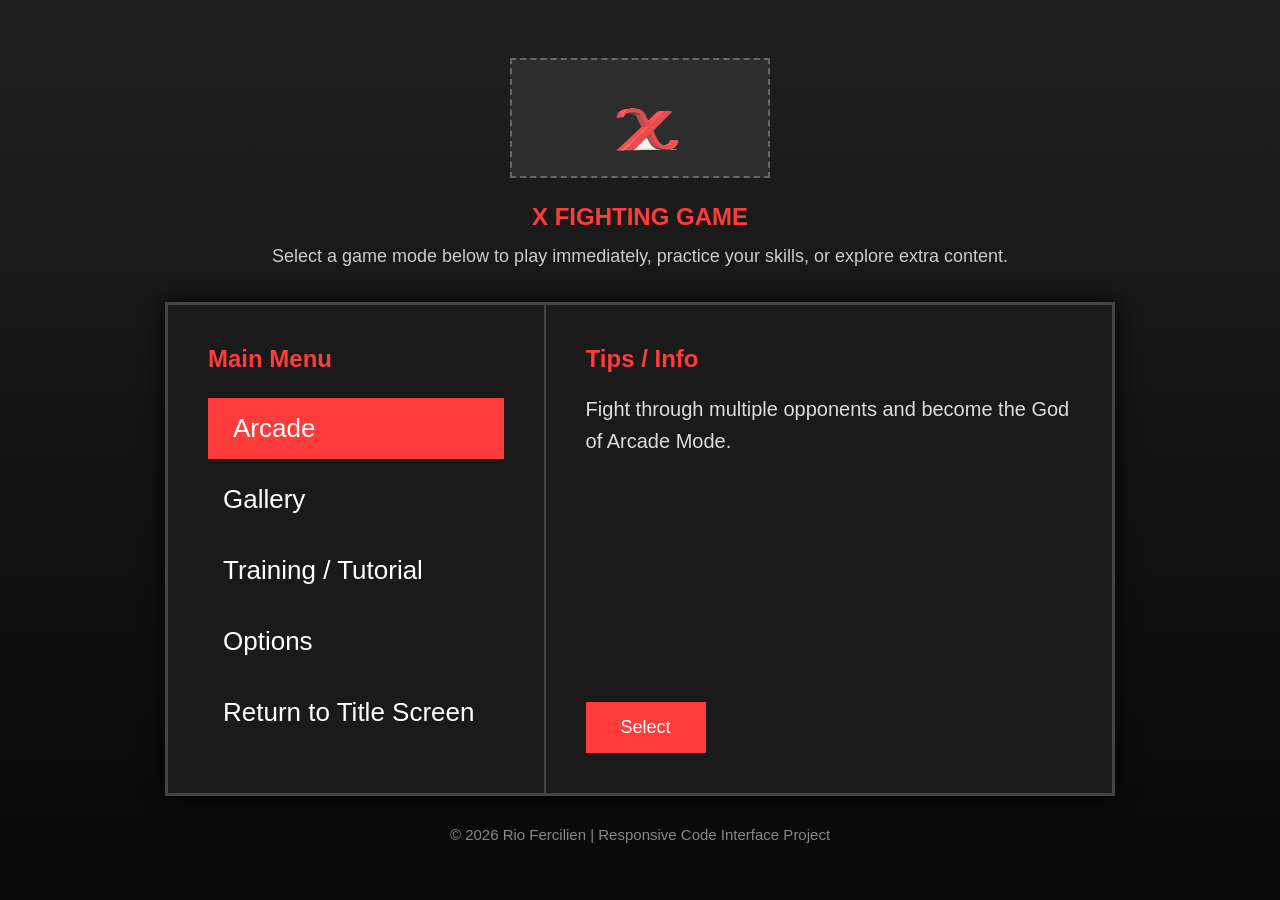
<file: DIG Project 2 - Copy/index.html>
<!DOCTYPE html>
<html lang="en">
<head>
    <meta charset="UTF-8">
    <meta name="viewport" content="width=device-width, initial-scale=1.0">
    <title>Fighting Game Main Menu</title>
    <link rel="stylesheet" href="style.css">
</head>

<body>

<div class="page">

    <section class="intro">

         <img src="logo.png" alt="Game Logo" class="logo">

        <h1 id="title">X Fighting Game</h1>

        <p>
            Select a game mode below to play immediately,
            practice your skills, or explore extra content.
        </p>

    </section>

    <div class="menu-container">

        <nav class="menu">

            <h2>Main Menu</h2>

            <ul>

                <li class="active"
                    data-info="Fight through multiple opponents and become the God of Arcade Mode.">
                    Arcade
                </li>

                <li
                    data-info="View unlocked artwork, character skins, music, and other collectibles.">
                    Gallery
                </li>

                <li
                    data-info="Practice combos, movement, and learn the game's mechanics.">
                    Training / Tutorial
                </li>

                <li
                    data-info="Adjust audio, controls, graphics, and gameplay settings.">
                    Options
                </li>

                <li
                    data-info="Return to the game's title screen.">
                    Return to Title Screen
                </li>

            </ul>

        </nav>

        <section class="info">

            <h2>Tips / Info</h2>

            <p id="description">
                Fight through multiple opponents and become the God of Arcade Mode.
            </p>

            <button class="start-btn" id="selectBtn">
                Select
            </button>

        </section>

    </div>

    <footer>

        <p>
            © 2026 Rio Fercilien | Responsive Code Interface Project
        </p>

    </footer>

</div>

<script src="script.js"></script>

</body>
</html>
</file>
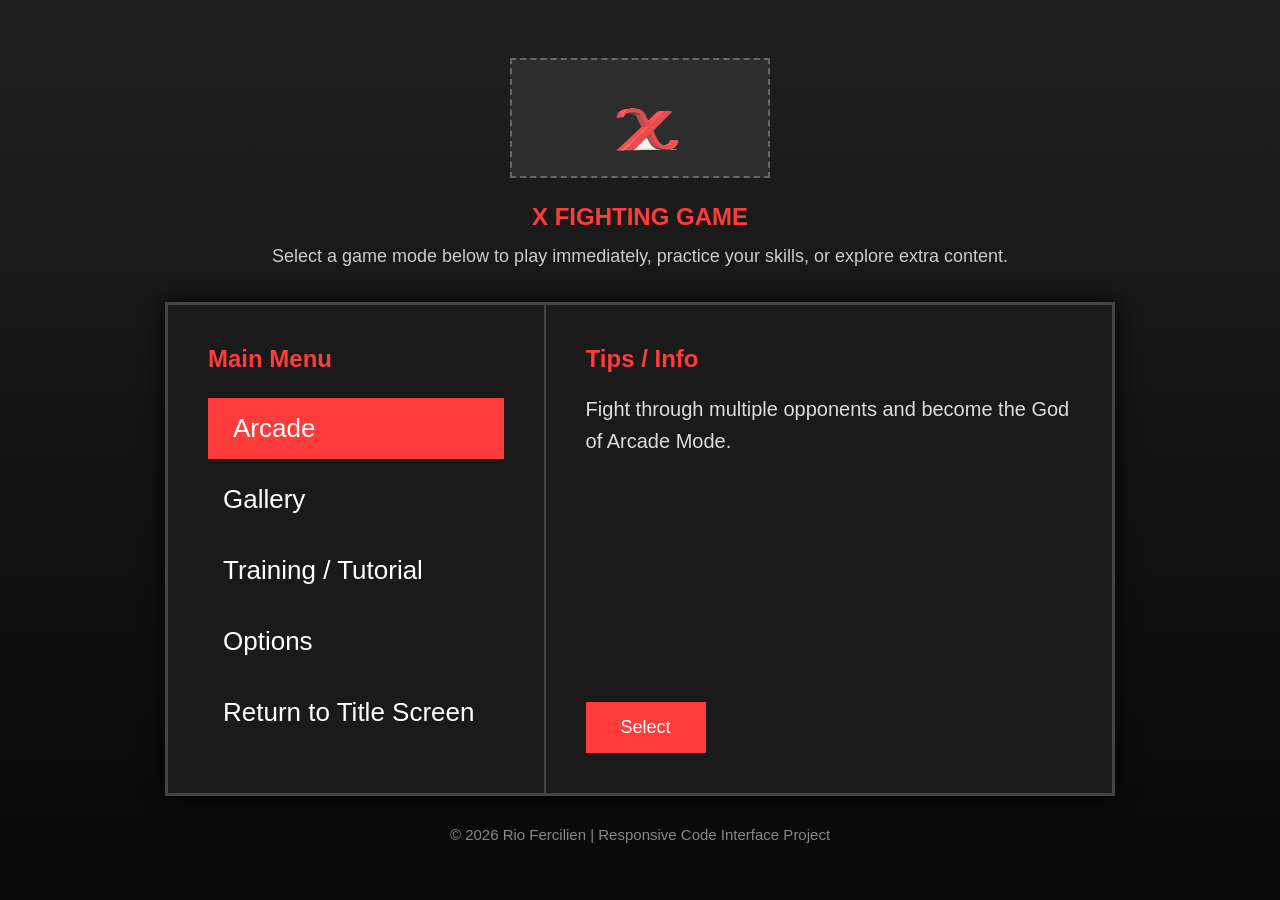
<file: DIG Project 2/index.html>
<!DOCTYPE html>
<html lang="en">
<head>
    <meta charset="UTF-8">
    <meta name="viewport" content="width=device-width, initial-scale=1.0">
    <title>Fighting Game Main Menu</title>
    <link rel="stylesheet" href="style.css">
</head>

<body>

<div class="page">

    <section class="intro">

         <img src="logo.png" alt="Game Logo" class="logo">

        <h1>X Fighting Game</h1>

        <p>
            Select a game mode below to play immediately,
            practice your skills, or explore extra content.
        </p>

    </section>

    <div class="menu-container">

        <nav class="menu">

            <h2>Main Menu</h2>

            <ul>

                <li class="active"
                    data-info="Fight through multiple opponents and become the God of Arcade Mode.">
                    Arcade
                </li>

                <li
                    data-info="View unlocked artwork, character skins, music, and other collectibles.">
                    Gallery
                </li>

                <li
                    data-info="Practice combos, movement, and learn the game's mechanics.">
                    Training / Tutorial
                </li>

                <li
                    data-info="Adjust audio, controls, graphics, and gameplay settings.">
                    Options
                </li>

                <li
                    data-info="Return to the game's title screen.">
                    Return to Title Screen
                </li>

            </ul>

        </nav>

        <section class="info">

            <h2>Tips / Info</h2>

            <p id="description">
                Fight through multiple opponents and become the God of Arcade Mode.
            </p>

            <button class="start-btn">
                Select
            </button>

        </section>

    </div>

    <footer>

        <p>
            © 2026 Rio Fercilien | Responsive Code Interface Project
        </p>

    </footer>

</div>

<script>

const items = document.querySelectorAll(".menu li");
const description = document.getElementById("description");

items.forEach(item => {

    item.addEventListener("mouseenter", () => {

        items.forEach(i => i.classList.remove("active"));

        item.classList.add("active");

        description.textContent = item.dataset.info;

    });

});

</script>

</body>
</html>
</file>
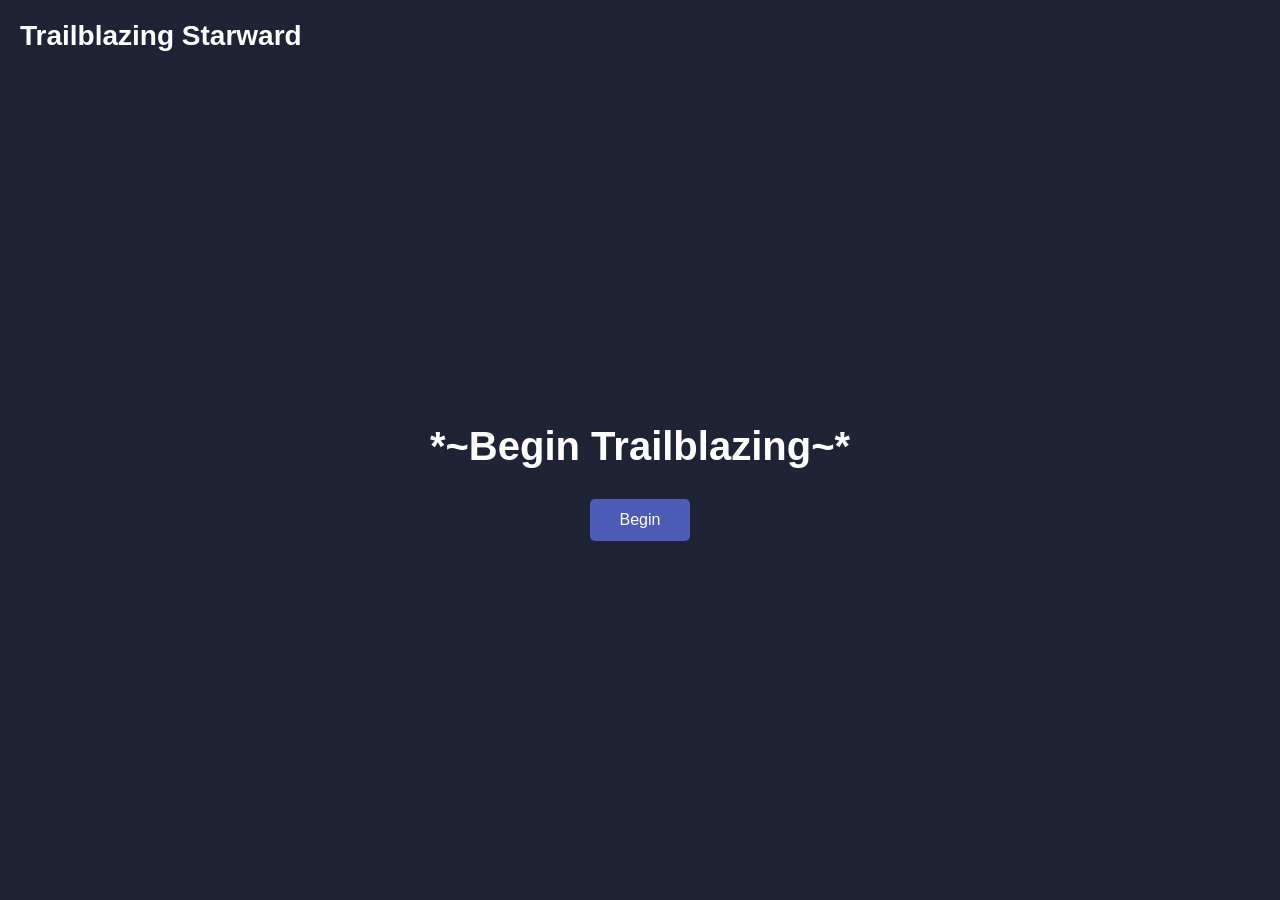
<file: final/index.html>
<!DOCTYPE html>
<html lang="en">
<head>
    <meta charset="UTF-8">
    <meta name="viewport" content="width=device-width, initial-scale=1.0">
    <title>Trailblazing Starward</title>
    <link rel="stylesheet" href="style.css">
</head>

<body>

<header class="main-header">
    <h1>Trailblazing Starward</h1>
</header>

<main class="landing-page">

    <div class="begin-container">

        <h2>*~Begin Trailblazing~*</h2>

        <a href="explore.html" class="button">
            Begin
        </a>

    </div>

</main>

</body>
</html>
</file>
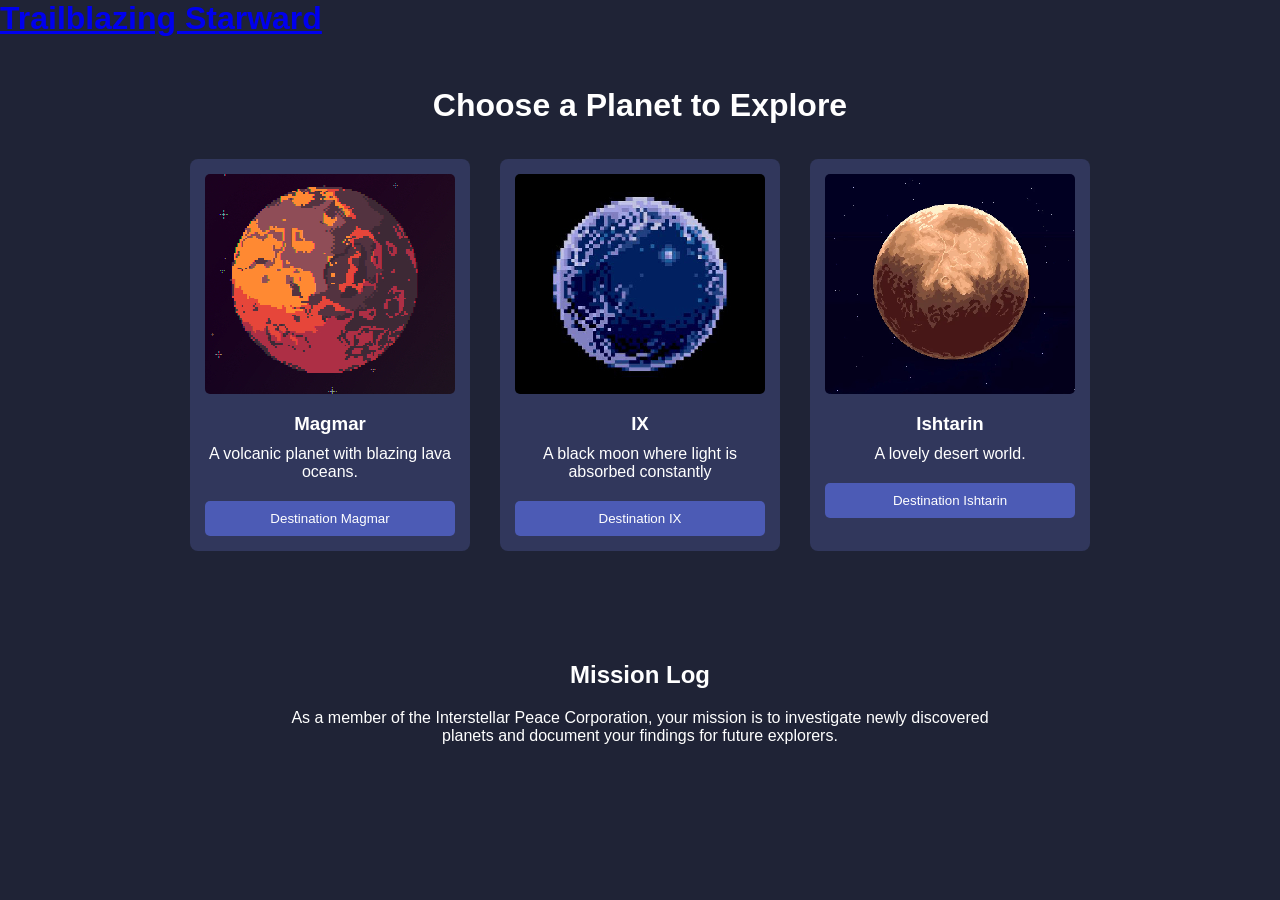
<file: final/explore.html>
<!DOCTYPE html>
<html lang="en">
<head>
    <meta charset="UTF-8">
    <meta name="viewport" content="width=device-width, initial-scale=1.0">
    <title>Trailblazing Starward</title>
    <link rel="stylesheet" href="style.css">
</head>

<body>

<header>

    <h1>
        <a href="index.html">Trailblazing Starward</a>
    </h1>

</header>

<section id="planets">

    <h2>Choose a Planet to Explore</h2>

    <div class="planet-container">

        <div class="planet-card">

            <img src="images/Magmar.jpg" alt="Magmar">

            <h3>Magmar</h3>

            <p>A volcanic planet with blazing lava oceans.</p>

            <button
                class="planet-btn"
                data-name="Magmar"
                data-description="Magmar is an active volcanic world filled with rivers of lava, towering obsidian cliffs, and constant eruptions. Despite the extreme temperatures, unique alien organisms have adapted to survive in its molten environment.">
                Destination Magmar
            </button>

        </div>

        <div class="planet-card">

            <img src="images/IX.jpg" alt="IX">

            <h3>IX</h3>

            <p>A black moon where light is absorbed constantly</p>

            <button
                class="planet-btn"
                data-name="IX"
                data-description="IX is a moon planet covered in a vantablack color. Gravity warps in it's presence and time passes by inexplicably.">
                Destination IX
            </button>

        </div>

        <div class="planet-card">

            <img src="images/Ishtarin.jpg" alt="Ishtarin">

            <h3>Ishtarin</h3>

            <p>A lovely desert world.</p>

            <button
                class="planet-btn"
                data-name="Ishtarin"
                data-description="Ishtarin is a warm desert planet known for its endless dunes and mysterious gems that form in the sand.">
                Destination Ishtarin
            </button>

        </div>

    </div>

</section>

<section id="mission">

    <h2>Mission Log</h2>

    <p>
        As a member of the Interstellar Peace Corporation, your mission is to
        investigate newly discovered planets and document your findings for
        future explorers.
    </p>

</section>

<div id="planetModal" class="modal">

    <div class="modal-content">

        <span class="close">&times;</span>

        <h2 id="modalTitle"></h2>

        <p id="modalDescription"></p>

    </div>

</div>

<script src="script.js"></script>

</body>
</html>
</file>
<file: DIG Project 2 - Copy/style.css>
*{
    margin:0;
    padding:0;
    box-sizing:border-box;
    font-family:Arial, Helvetica, sans-serif;
}

body{

    background:linear-gradient(to bottom,#202020,#080808);

    color:white;

    min-height:100vh;

    display:flex;

    justify-content:center;

    align-items:center;

    padding:40px;
}

.page{

    width:950px;

    text-align:center;
}

.intro{

    margin-bottom:35px;
}

.logo{

    width:260px;

    height:120px;

    margin:0 auto 25px auto;

    border:2px dashed #666;

    background:#2d2d2d;

    color:#888;

    display:flex;

    justify-content:center;

    align-items:center;

    font-size:28px;

    letter-spacing:3px;
}

.intro h1{

    color:#ff3b3b;

    margin-bottom:15px;

    text-transform:uppercase;
}

.intro p{

    color:#cccccc;

    font-size:18px;
}

.menu-container{

    display:flex;

    background:#1a1a1a;

    border:3px solid #444;

    box-shadow:0 0 20px black;

    min-height:450px;
}

.menu{

    width:40%;

    padding:40px;

    border-right:2px solid #444;

    text-align:left;
}

.menu h2{

    color:#ff3b3b;

    margin-bottom:25px;
}

.menu ul{

    list-style:none;
}

.menu li{

    padding:15px;

    margin:10px 0;

    font-size:26px;

    cursor:pointer;

    transition:.2s;
}

.menu li:hover,
.menu li.active{

    background:#ff3b3b;

    color:white;

    padding-left:25px;
}

.info{

    width:60%;

    padding:40px;

    display:flex;

    flex-direction:column;

    text-align:left;
}

.info h2{

    color:#ff3b3b;

    margin-bottom:20px;
}

#description{

    font-size:20px;

    line-height:1.6;

    color:#dddddd;

    min-height:160px;
}

.start-btn{

    margin-top:auto;

    align-self:flex-start;

    padding:15px 35px;

    background:#ff3b3b;

    color:white;

    border:none;

    font-size:18px;

    cursor:pointer;

    transition:.2s;
}

.start-btn:hover{

    background:#ff6565;
}

footer{

    margin-top:30px;

    color:#888;

    font-size:15px;
}
</file>
<file: DIG Project 2/style.css>
*{
    margin:0;
    padding:0;
    box-sizing:border-box;
    font-family:Arial, Helvetica, sans-serif;
}

body{

    background:linear-gradient(to bottom,#202020,#080808);

    color:white;

    min-height:100vh;

    display:flex;

    justify-content:center;

    align-items:center;

    padding:40px;
}

.page{

    width:950px;

    text-align:center;
}

.intro{

    margin-bottom:35px;
}

.logo{

    width:260px;

    height:120px;

    margin:0 auto 25px auto;

    border:2px dashed #666;

    background:#2d2d2d;

    color:#888;

    display:flex;

    justify-content:center;

    align-items:center;

    font-size:28px;

    letter-spacing:3px;
}

.intro h1{

    color:#ff3b3b;

    margin-bottom:15px;

    text-transform:uppercase;
}

.intro p{

    color:#cccccc;

    font-size:18px;
}

.menu-container{

    display:flex;

    background:#1a1a1a;

    border:3px solid #444;

    box-shadow:0 0 20px black;

    min-height:450px;
}

.menu{

    width:40%;

    padding:40px;

    border-right:2px solid #444;

    text-align:left;
}

.menu h2{

    color:#ff3b3b;

    margin-bottom:25px;
}

.menu ul{

    list-style:none;
}

.menu li{

    padding:15px;

    margin:10px 0;

    font-size:26px;

    cursor:pointer;

    transition:.2s;
}

.menu li:hover,
.menu li.active{

    background:#ff3b3b;

    color:white;

    padding-left:25px;
}

.info{

    width:60%;

    padding:40px;

    display:flex;

    flex-direction:column;

    text-align:left;
}

.info h2{

    color:#ff3b3b;

    margin-bottom:20px;
}

#description{

    font-size:20px;

    line-height:1.6;

    color:#dddddd;

    min-height:160px;
}

.start-btn{

    margin-top:auto;

    align-self:flex-start;

    padding:15px 35px;

    background:#ff3b3b;

    color:white;

    border:none;

    font-size:18px;

    cursor:pointer;

    transition:.2s;
}

.start-btn:hover{

    background:#ff6565;
}

footer{

    margin-top:30px;

    color:#888;

    font-size:15px;
}
</file>
<file: final/style.css>
* {
    margin: 0;
    padding: 0;
    box-sizing: border-box;
}

body {
    font-family: Arial, Helvetica, sans-serif;
    background-color: #1F2336;
    color: white;
}

.main-header {
    width: 100%;
    padding: 20px;
}

.main-header h1 {
    font-size: 28px;
    font-weight: bold;
}

.main-header a {
    color: white;
    text-decoration: none;
}

.landing-page {
    height: calc(100vh - 80px);
    display: flex;
    justify-content: center;
    align-items: center;
}

.begin-container {
    text-align: center;
}

.begin-container h2 {
    font-size: 40px;
    margin-bottom: 30px;
}

.button {
    display: inline-block;
    text-decoration: none;
    color: white;
    background-color: #4C5BB5;
    padding: 12px 30px;
    border-radius: 5px;
}

.button:hover {
    background-color: #5F6FD3;
}

#planets {
    text-align: center;
    padding: 50px 20px;
}

#planets h2 {
    margin-bottom: 35px;
    font-size: 32px;
}

.planet-container {
    display: flex;
    justify-content: center;
    gap: 30px;
    flex-wrap: wrap;
}

.planet-card {
    width: 280px;
    background-color: #31375C;
    padding: 15px;
    border-radius: 8px;
}

.planet-card img {
    width: 100%;
    height: 220px;
    object-fit: cover;
    image-rendering: pixelated;
    border-radius: 5px;
}

.planet-card h3 {
    margin: 15px 0 10px;
}

.planet-card p {
    margin-bottom: 20px;
}

.planet-btn {
    width: 100%;
    padding: 10px;
    background-color: #4C5BB5;
    color: white;
    border: none;
    border-radius: 5px;
    cursor: pointer;
}

.planet-btn:hover {
    background-color: #5F6FD3;
}

#mission {
    text-align: center;
    padding: 60px 20px;
}

#mission h2 {
    margin-bottom: 20px;
}

#mission p {
    max-width: 700px;
    margin: auto;
}

.modal {
    display: none;
    position: fixed;
    inset: 0;
    background-color: rgba(0, 0, 0, .7);
    justify-content: center;
    align-items: center;
}

.modal-content {
    width: 80%;
    max-width: 500px;
    background-color: #31375C;
    padding: 30px;
    border-radius: 8px;
    position: relative;
    text-align: center;
}

.modal-content h2 {
    margin-bottom: 15px;
}

.close {
    position: absolute;
    top: 10px;
    right: 15px;
    font-size: 28px;
    cursor: pointer;
}

@media (max-width: 768px) {

    .main-header {
        text-align: center;
    }

    .begin-container h2 {
        font-size: 30px;
    }

    .planet-container {
        flex-direction: column;
        align-items: center;
    }

    .planet-card {
        width: 90%;
        max-width: 350px;
    }

    .modal-content {
        width: 90%;
    }

}
</file>
